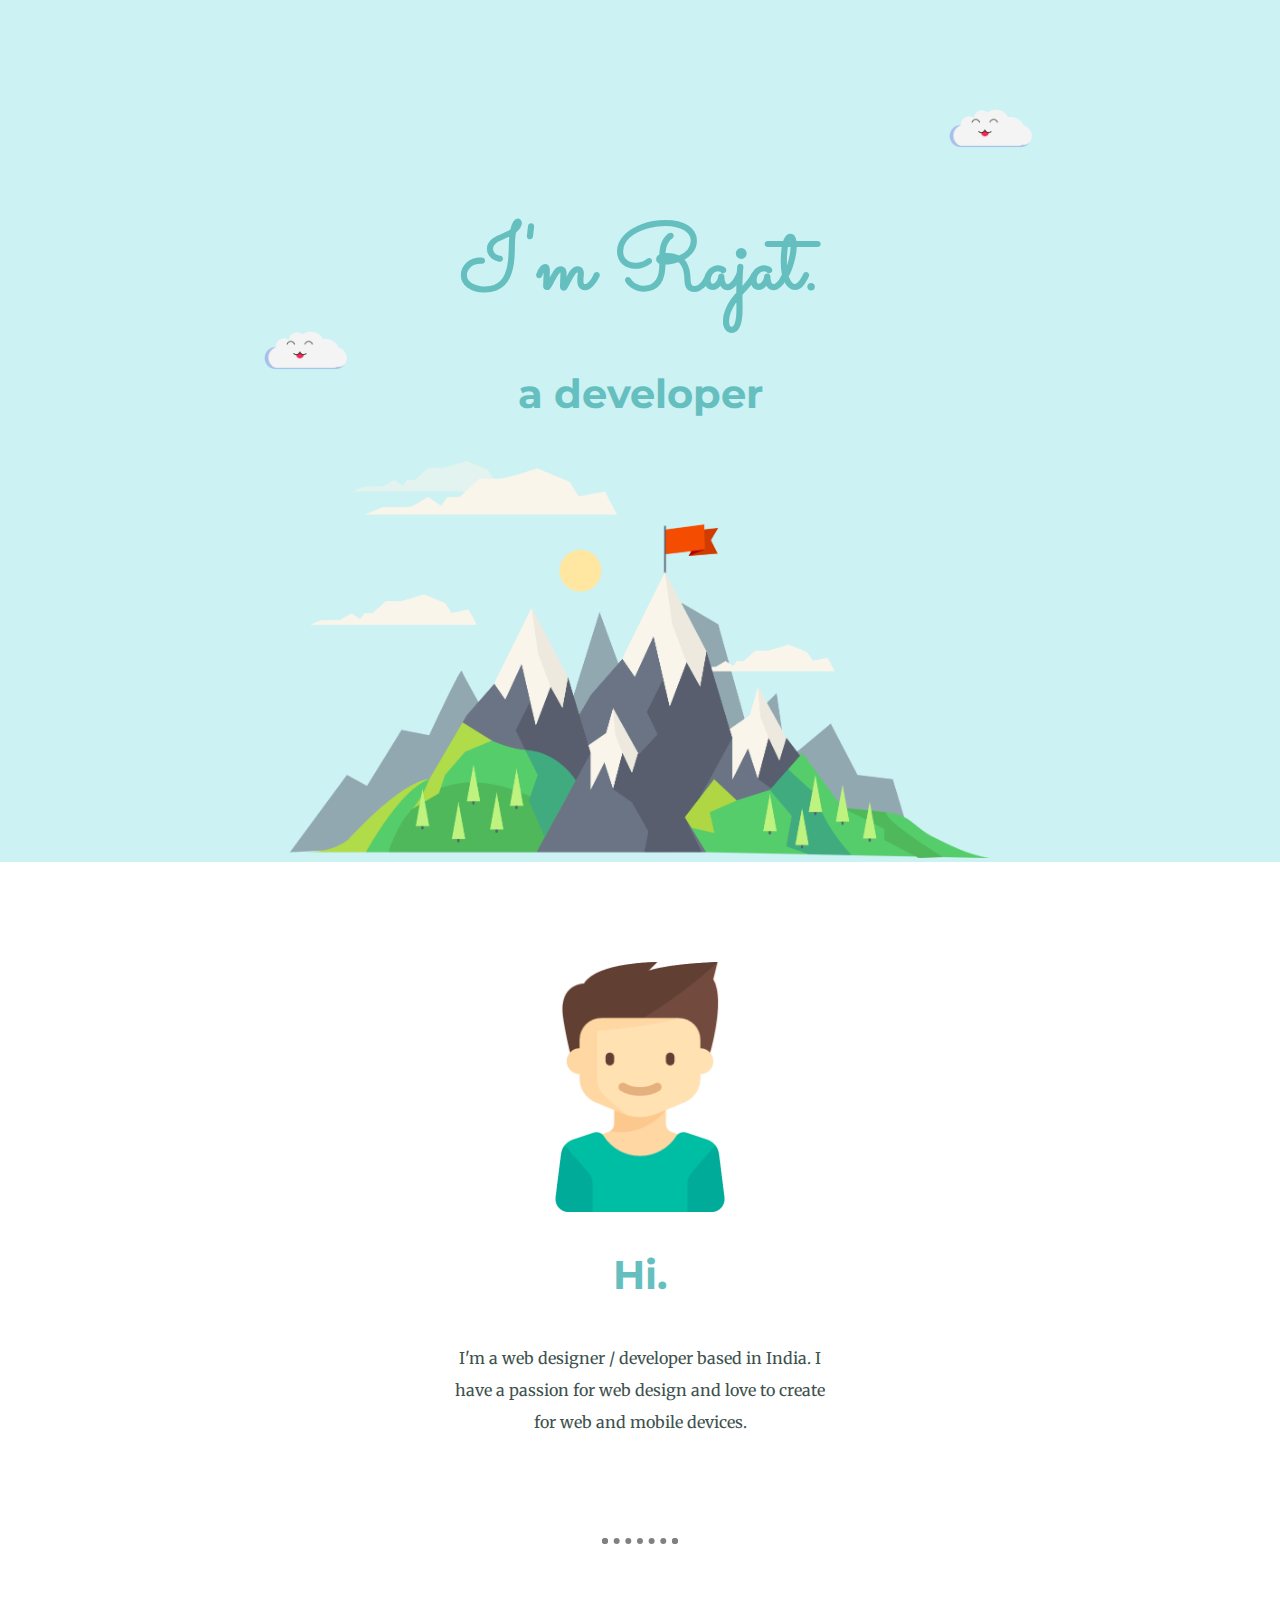
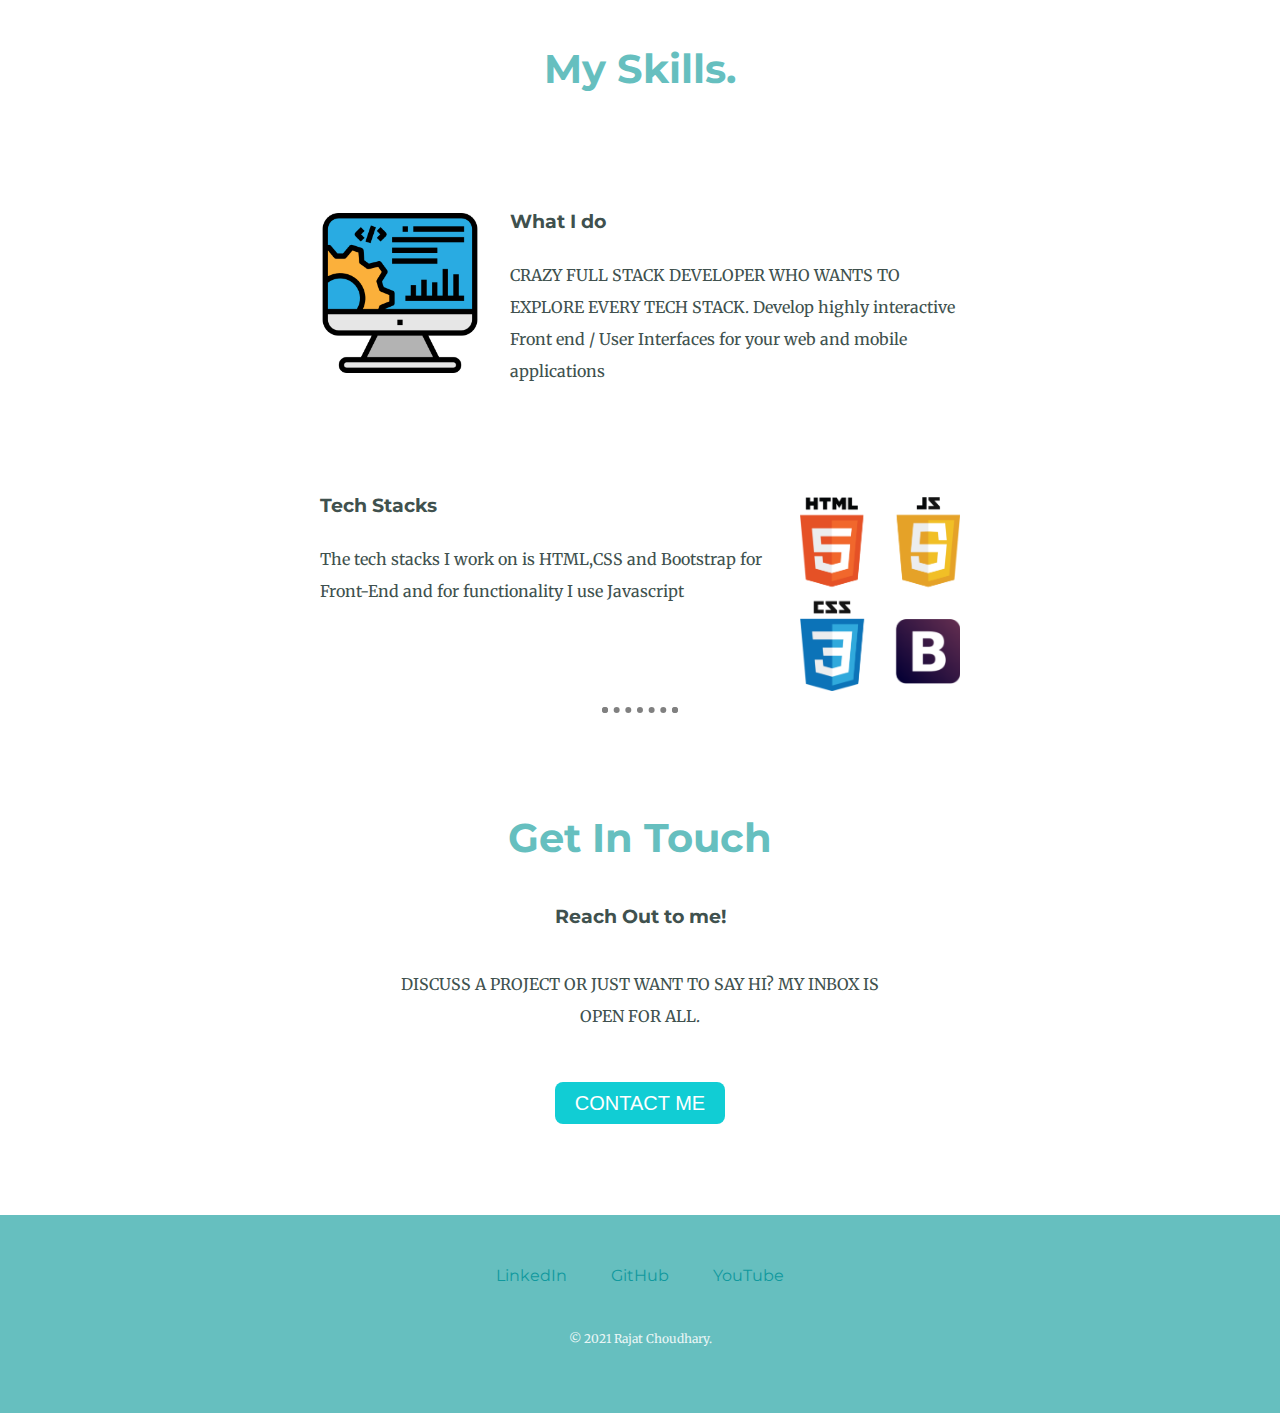
<file: Basic-Portfolio/index.html>
<!DOCTYPE html>
<html lang="en">
<head>
    <meta charset="UTF-8">
    <meta http-equiv="X-UA-Compatible" content="IE=edge">
    <meta name="viewport" content="width=device-width, initial-scale=1.0">
    <title>Rajat Choudhary</title>
    <link rel="stylesheet" href="CSS/styles.css">
    <link rel="icon" href="icons/boy.png">
    <link rel="preconnect" href="https://fonts.gstatic.com">
    <link rel="preconnect" href="https://fonts.gstatic.com">
    <link href="https://fonts.googleapis.com/css2?family=Merriweather&family=Montserrat&family=Permanent+Marker&family=Sacramento&display=swap" rel="stylesheet">
</head>
<body>
    <div class="top-container">
        <img class="top-cloud" src="Images/cloud-2.png" alt="cloud-img">
        <h1>I'm Rajat.</h1>
        <h2>a developer</h2>
        <img class="bottom-cloud" src="Images/cloud-2.png" alt="cloud-img">
        <img class="mountain" src="Images/mountain.png" alt="mountain-img">
    </div>
    <div class="middle-container">
        <div class="profile">
          <img  class="image" src="Images/boy.png" alt="avatar-img">
          <h2>Hi.</h2>
          <p class="intro">I'm a web designer / developer based in India. I have a passion for web design and love to create for web and mobile devices.</p>
        </div>
        <hr>
        <div class="skills">
          <h2>My Skills.</h2>
          <div class="skill-row">
            <img class="laptop" src="Images/skill.png" alt="web-skill-img">
            <h3>What I do</h3>
            <p>CRAZY FULL STACK DEVELOPER WHO WANTS TO EXPLORE EVERY TECH STACK. Develop highly interactive Front end / User Interfaces for your web and mobile applications</p>
          </div>
          <div class="skill-row">
            <img class="tech" src="Images/skill-row.png" alt="skill-row-img">
            <h3>Tech Stacks</h3>
            <p>The tech stacks I work on is HTML,CSS and Bootstrap for Front-End and for functionality I use Javascript</p>
          </div>
        </div>
        <hr>
        <div class="contact-me">
          <h2>Get In Touch</h2>
          <h3>Reach Out to me!</h3>
          <p class="contact-message">DISCUSS A PROJECT OR JUST WANT TO SAY HI? MY INBOX IS OPEN FOR ALL.</p>
          <a class="btn" href="mailto:rajrajatchoudhary4@gmail.com">CONTACT ME</a>
        </div>
      </div>
      
      
      <div class="bottom-container">
        <a class="footer-link" href="https://www.linkedin.com/in/rajat-choudhary-299570175/">LinkedIn</a>
        <a class="footer-link" href="https://github.com/RajatChoudhary999">GitHub</a>
        <a class="footer-link" href="https://www.youtube.com/channel/UCPzSpeVNwddCWk7i7f8HaqQ">YouTube</a>
        <p class="copyright" >© 2021 Rajat Choudhary.</p>
      </div>
      
</body>
</html>
</file>
<file: Basic-Portfolio/CSS/styles.css>
body {
    color: #40514E;
    margin: 0;
    text-align: center;
    font-family: 'Merriweather', serif;
}
h1 {
    color: #66BFBF;
    font-size: 5.625rem;
    margin: 50px auto 0 auto;
    font-family: 'Sacramento', cursive;
}
h2 {
    padding-bottom: 10px;
    color: #66BFBF;
    font-family: 'Montserrat', sans-serif;
    font-size: 2.5rem; 
}
h3 {
    font-family: 'Montserrat', sans-serif;
}
.top-container {
    background-color: #ccf2f4;
    position: relative;
    padding-top:40px;
}
.middle-container {
   margin: 100px 0;
}
.bottom-container {
    background-color: #66BFBF;
    padding: 50px 0 20px;
}
.top-cloud {
    height:110px;
    width: 110px;
    position: relative;
    left: 350px;
    top:40px;
}
.bottom-cloud {
    height:110px;
    width: 110px;
    position: absolute;
    bottom: 450px;
    left: 250px;
    
}

.mountain {
    width: 700px;    
}
.image{
    height:250px;
    width:250px;
}
.laptop {
    margin-top:10px;
    width:25%;
    float: left;
    margin-right: 30px;
}
.tech {
    margin-top:10px;
    width:25%;
    float: right;
    margin-left: 30px;
}
.skill-row {
    width: 50%;
    margin: 100px auto;
    text-align: left;
    line-height: 2;
}
.intro {
    width: 30%;
    margin: auto;
}
p {
    line-height: 2;
}
a {
    color: #11999E;
    font-family: 'Montserrat', sans-serif;
    margin: 10px 20px;
    text-decoration: none;
}
a:hover {
    color: #EAF6F6;
}
hr {
    border: dotted grey 6px;
    border-bottom: none;
    width: 5%;
    margin: 100px auto;
}
.contact-message {
    width: 40%;
    margin: 40px auto 60px;
}
.copyright {
    color:#EAF6F6;
    font-size: 0.75rem;
    padding: 30px 0;
}
.btn {
    background: #11cdd4;
    font-family: Arial, Helvetica, sans-serif;
    border-radius: 8px;
    font-size: 20px;
    padding: 10px 20px 10px 20px;
    text-decoration: none;
    -webkit-border-radius: 8;
    -moz-border-radius: 8;
    color: #ffffff;
  }
  
  .btn:hover {
    background: #30e3cb;
    background-image: -webkit-linear-gradient(top, #30e3cb, #2bc4ad);
    background-image: -moz-linear-gradient(top, #30e3cb, #2bc4ad);
    background-image: -ms-linear-gradient(top, #30e3cb, #2bc4ad);
    background-image: -o-linear-gradient(top, #30e3cb, #2bc4ad);
    background-image: linear-gradient(to bottom, #30e3cb, #2bc4ad);
    text-decoration: none;
  }
</file>
